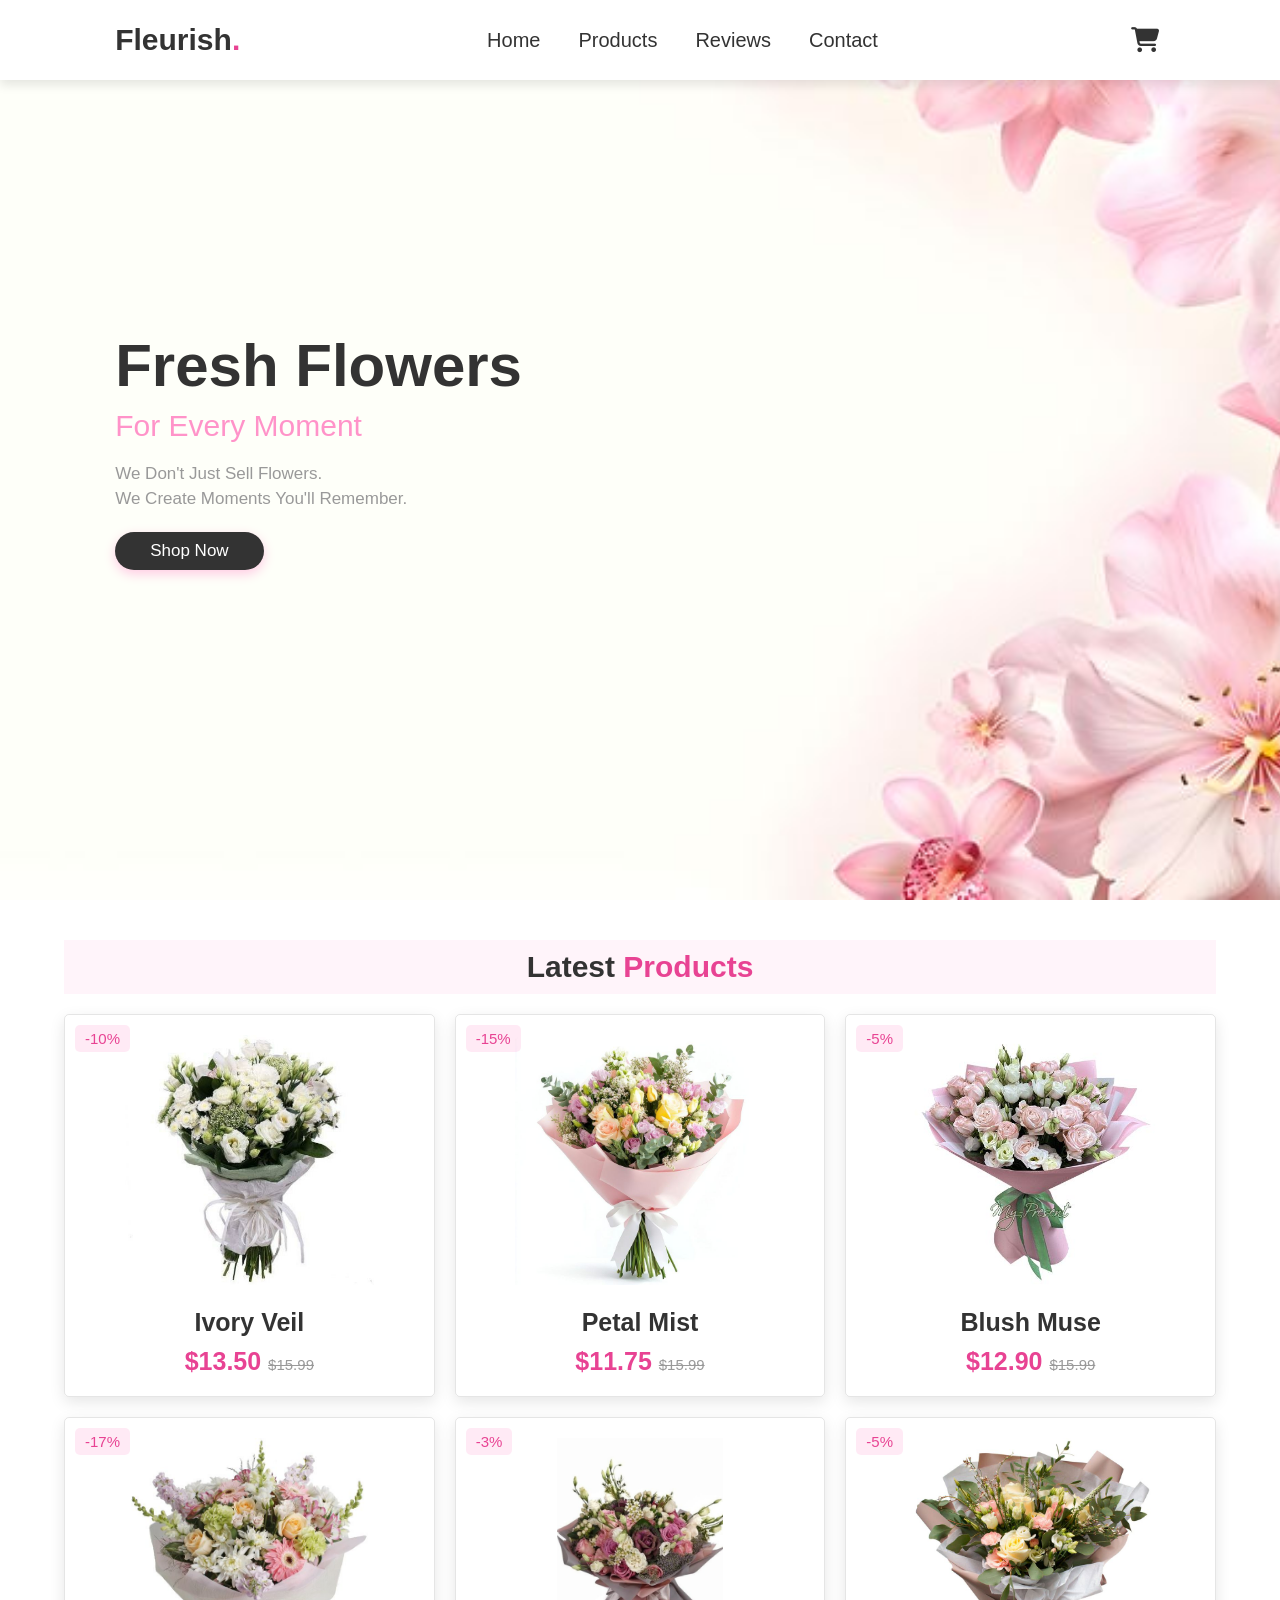
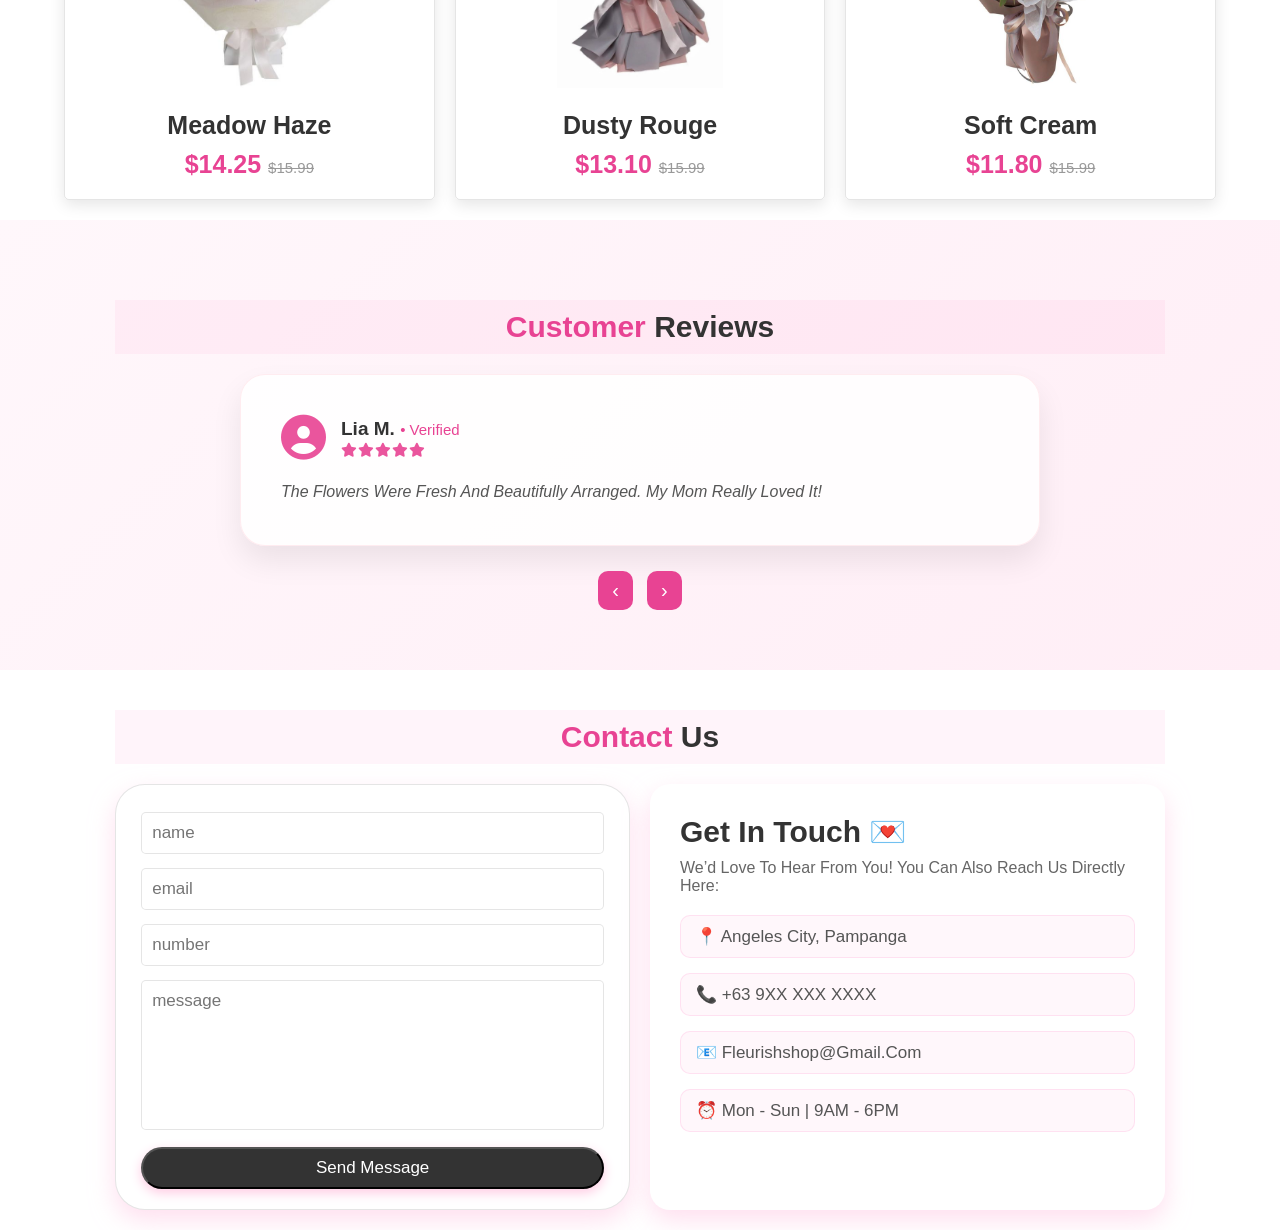
<file: index.html>
<!DOCTYPE html>
<html lang="en">
<head>
<meta charset="UTF-8">
<title>Fleurish 🌷</title>

<link rel="stylesheet" href="https://cdnjs.cloudflare.com/ajax/libs/font-awesome/6.5.0/css/all.min.css">
<link rel="stylesheet" href="style.css">

</head>


<body>

<header>
    <div class="menu-icon" onclick="toggleMenu()">
    <i class="fas fa-bars"></i></div>
    <a href="#" class="logo">fleurish<span>.</span></a>

    <nav class="navbar">
        <a href="#home">home</a>
        <a href="#products">products</a>
        <a href="#reviews">reviews</a>
        <a href="#contact">contact</a>
    </nav>

    <div class="icons">
        <a onclick="openCart()"><i class="fa-solid fa-cart-shopping"></i></a>

    </div>

</header>
<section class="home" id="home">

    <div class="content">
        <h3>Fresh Flowers</h3>
        <span>for Every Moment</span>
        <p>We Don't just sell flowers. <br>
            We create moments you'll remember.
        </p>
       <a href="#products" class="btn">Shop Now</a>
    </div>
</section>

<section class="products" id="products">

    <h1 class="heading"> latest <span>products</span></h1>

    <div class="box-container">

        <div class="box">
            <span class="discount">-10%</span>
            <div class="image">
                <img src="images/white.jpg" alt="">
                <div class="icons">
                    <a href="#" class="fas fa-heart"></a>
                    <a href="#" class="cart-btn">add to cart</a>
                    <a href="#" class="fas fa-share"></a>
                </div>
            </div>
            <div class="content">
                <h3>Ivory Veil</h3>
                <div class="price"> $13.50 <span>$15.99</span></div>
            </div>
        </div>

     <div class="box">
            <span class="discount">-15%</span>
            <div class="image">
                <img src="images/pic2.jpg" alt="">
                <div class="icons">
                    <a href="#" class="fas fa-heart"></a>
                    <a href="#" class="cart-btn">add to cart</a>
                    <a href="#" class="fas fa-share"></a>
                </div>
            </div>
            <div class="content">
                <h3>Petal Mist</h3>
                <div class="price"> $11.75 <span>$15.99</span></div>
            </div>
        </div>

    <div class="box">
            <span class="discount">-5%</span>
            <div class="image">
                <img src="images/pic3.jpg" alt="">
                <div class="icons">
                    <a href="#" class="fas fa-heart"></a>
                    <a href="#" class="cart-btn">add to cart</a>
                    <a href="#" class="fas fa-share"></a>
                </div>
            </div>
            <div class="content">
                <h3>Blush Muse</h3>
                <div class="price"> $12.90 <span>$15.99</span></div>
            </div>
        </div>

        <div class="box">
            <span class="discount">-17%</span>
            <div class="image">
                <img src="images/pic4.jpg" alt="">
                <div class="icons">
                    <a href="#" class="fas fa-heart"></a>
                    <a href="#" class="cart-btn">add to cart</a>
                    <a href="#" class="fas fa-share"></a>
                </div>
            </div>
            <div class="content">
                <h3>Meadow Haze</h3>
                <div class="price"> $14.25 <span>$15.99</span></div>
            </div>
        </div>

        <div class="box">
            <span class="discount">-3%</span>
            <div class="image">
                <img src="images/purple.jpg" alt="">
                <div class="icons">
                    <a href="#" class="fas fa-heart"></a>
                    <a href="#" class="cart-btn">add to cart</a>
                    <a href="#" class="fas fa-share"></a>
                </div>
            </div>
            <div class="content">
                <h3>Dusty Rouge</h3>
                <div class="price"> $13.10 <span>$15.99</span></div>
            </div>
        </div>

        <div class="box">
            <span class="discount">-5%</span>
            <div class="image">
                <img src="images/pic9.jpg" alt="">
                <div class="icons">
                    <a href="#" class="fas fa-heart"></a>
                    <a href="#" class="cart-btn">add to cart</a>
                    <a href="#" class="fas fa-share"></a>
                </div>
            </div>
            <div class="content">
                <h3>Soft Cream</h3>
                <div class="price"> $11.80 <span>$15.99</span></div>
            </div>
        </div>
        </div>
 </section>

 <section class="reviews" id="reviews">

  <h1 class="heading"><span>customer</span> reviews</h1>

  <div class="review-container">
  <div class="review-box active">
  <div class="user">
    <i class="fa-solid fa-circle-user"></i>
    <div>
      <h3>Lia M. <span class="review-meta">• Verified</span></h3>
      <div class="stars">
        <i class="fas fa-star"></i>
        <i class="fas fa-star"></i>
        <i class="fas fa-star"></i>
        <i class="fas fa-star"></i>
        <i class="fas fa-star"></i>
      </div>
    </div>
  </div>
  <p>The flowers were fresh and beautifully arranged. My mom really loved it!</p>
</div>

<div class="review-box">
  <div class="user">
    <i class="fa-solid fa-circle-user"></i>
    <div>
      <h3>Noah R. <span class="review-meta">• Verified</span></h3>
      <div class="stars">
        <i class="fas fa-star"></i>
        <i class="fas fa-star"></i>
        <i class="fas fa-star"></i>
        <i class="fas fa-star"></i>
      </div>
    </div>
  </div>
  <p>Very elegant bouquet. Perfect gift choice.</p>
</div>

<div class="review-box">
  <div class="user">
    <i class="fa-solid fa-circle-user"></i>
    <div>
      <h3>Ava K. <span class="review-meta">• Verified</span></h3>
      <div class="stars">
        <i class="fas fa-star"></i>
        <i class="fas fa-star"></i>
        <i class="fas fa-star"></i>
        <i class="fas fa-star"></i>
        <i class="fas fa-star"></i>
      </div>
    </div>
  </div>
  <p>Fast delivery and amazing quality. Highly recommended!</p>
</div>

<div class="review-box">
  <div class="user">
    <i class="fa-solid fa-circle-user"></i>
    <div>
      <h3>Eli S. <span class="review-meta">• Verified</span></h3>
      <div class="stars">
        <i class="fas fa-star"></i>
        <i class="fas fa-star"></i>
        <i class="fas fa-star"></i>
        <i class="fas fa-star"></i>
      </div>
    </div>
  </div>
  <p>The bouquet looked exactly like the photos. Very satisfied!</p>
</div>

<div class="review-box">
  <div class="user">
    <i class="fa-solid fa-circle-user"></i>
    <div>
      <h3>Ella T. <span class="review-meta">• Verified</span></h3>
      <div class="stars">
        <i class="fas fa-star"></i>
        <i class="fas fa-star"></i>
        <i class="fas fa-star"></i>
        <i class="fas fa-star"></i>
        <i class="fas fa-star"></i>
      </div>
    </div>
  </div>
  <p>Perfect gift. Very aesthetic and fresh flowers.</p>
</div>
  </div>
  <div class="review-controls">
    <button onclick="prevReview()">‹</button>
    <button onclick="nextReview()">›</button>
  </div>

</section>

<section class="contact" id="contact">
    
    <h1 class="heading"> <span> contact </span>us</h1>

    <div class="row">

        <form action="">
            <input type="text" placeholder="name" class="box">
            <input type="email" placeholder="email" class="box">
            <input type="number" placeholder="number" class="box">
            <textarea name="" class="box" placeholder="message" id="" cols="30" rows="10"></textarea>
            <button type="button" class="btn" onclick="sendMessage()">Send Message</button>
        </form>
        <div class="details">
    <h3>Get in Touch 💌</h3>
    <p class="subtitle">We’d love to hear from you! You can also reach us directly here:</p>

    <div class="info">
        <p>📍 Angeles City, Pampanga</p>
        <p>📞 +63 9XX XXX XXXX</p>
        <p>📧 fleurishshop@gmail.com</p>
        <p>⏰ Mon - Sun | 9AM - 6PM</p>
    </div>
</div>
    </div>
</section>

    </div>

<div id="favPopup" class="fav-popup"> Added to Favorites</div>

<div id="cartPanel" class="cart-panel"> <!-- changed side-panel → cart-panel -->
    <h2>Your Cart 🛒</h2>

    <div id="cartItems">
        <p id="emptyMsg">Your cart is empty 😭</p>
    </div>

    <h3 id="totalPrice">Total: $0</h3>

    <div class="checkout-box">
        <h3>Delivery</h3>
        <select>
            <option>Standard</option>
            <option>Express</option>
            <option>Same Day</option>
        </select>

        <h3>Payment</h3>
        <div class="payment-method">
            <label><input type="radio" name="pay"> Cash on Delivery</label><br>
            <label><input type="radio" name="pay"> GCash</label><br>
            <label><input type="radio" name="pay"> Card</label>
        </div>

        <button onclick="checkout()">Place Order</button>
        <button onclick="closeCart()" class="close-btn">Close</button> <!-- fixed class -->
    </div>
</div>

<!-- LOADING -->
<div id="loading" class="popup">
    <h2>Processing Payment...</h2>
    <div class="loader"></div>
</div>

<!-- TOAST -->
<div id="toast"></div>

<div id="successPopup" class="success-popup">
    <h2>Order Successful.</h2>
    <p>Thank you for ordering!</p>
</div>

<script src="script.js"></script>

</body>
</html>
</file>
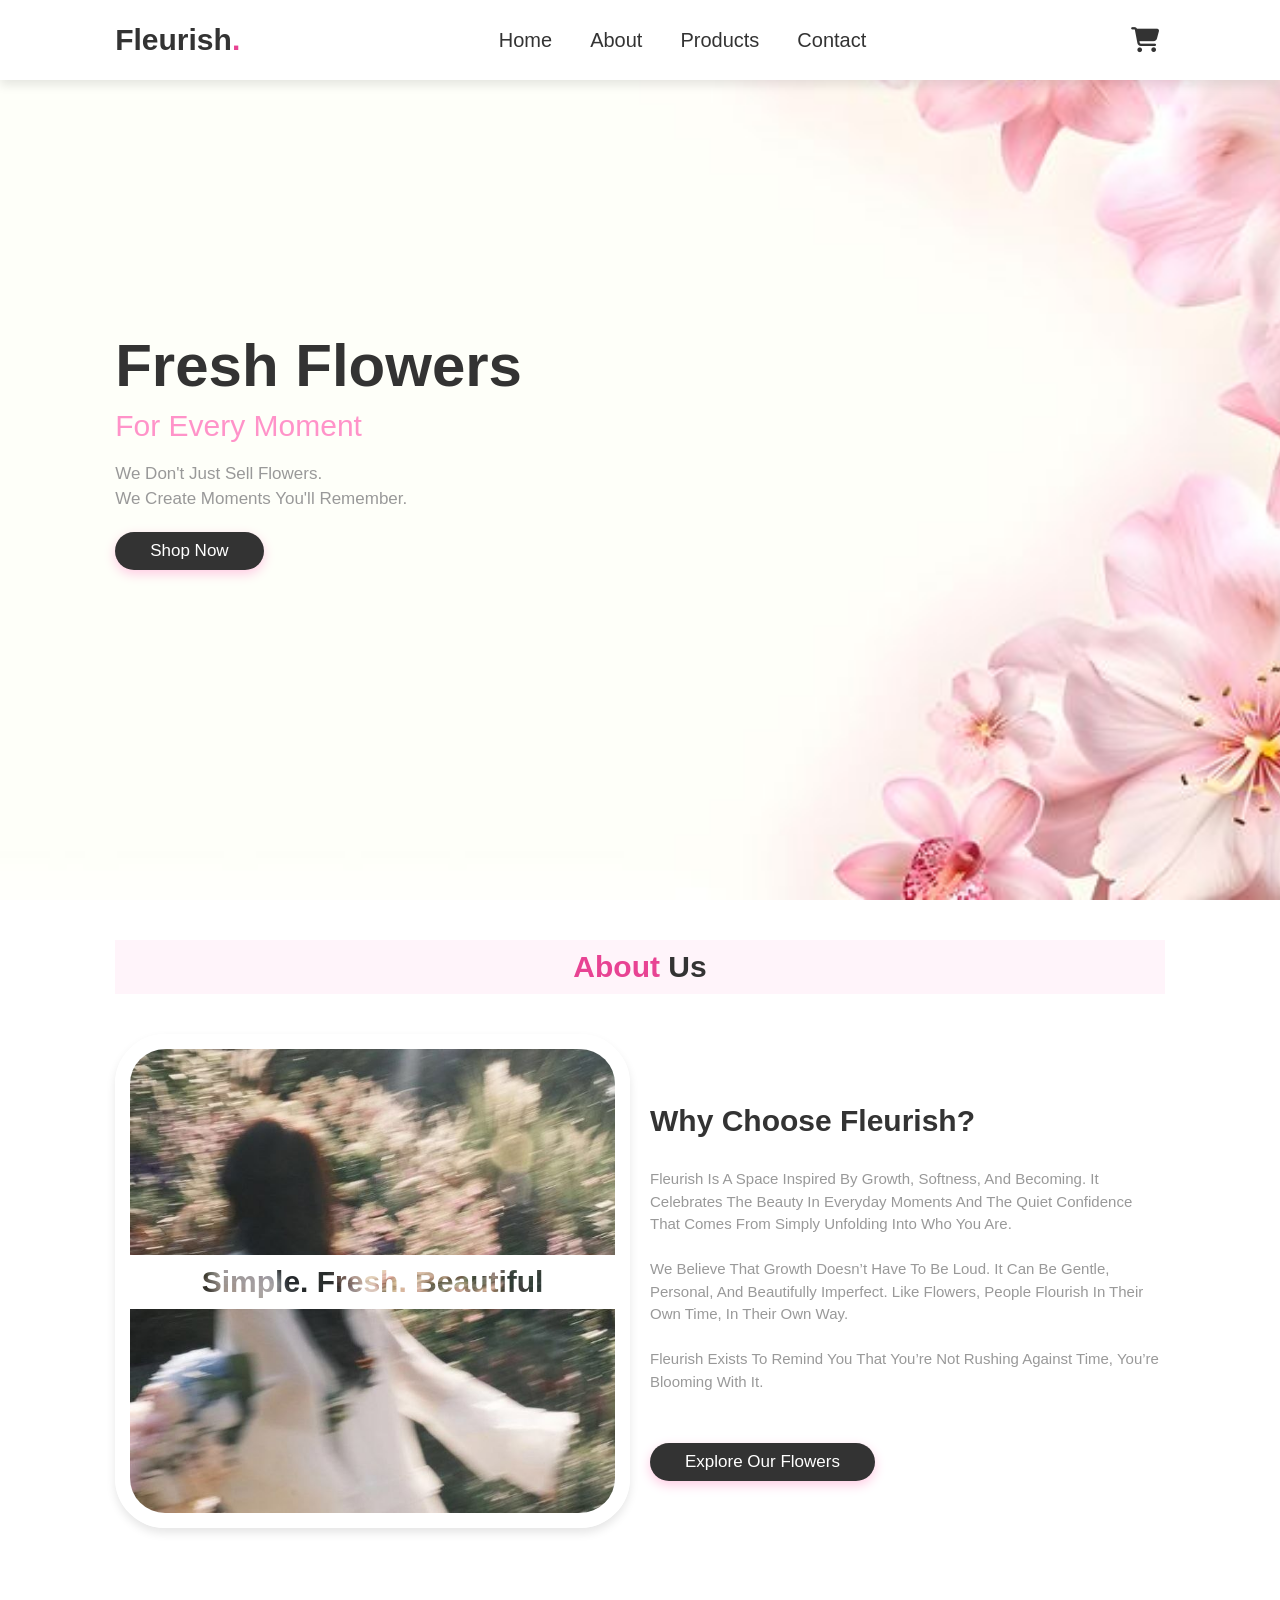
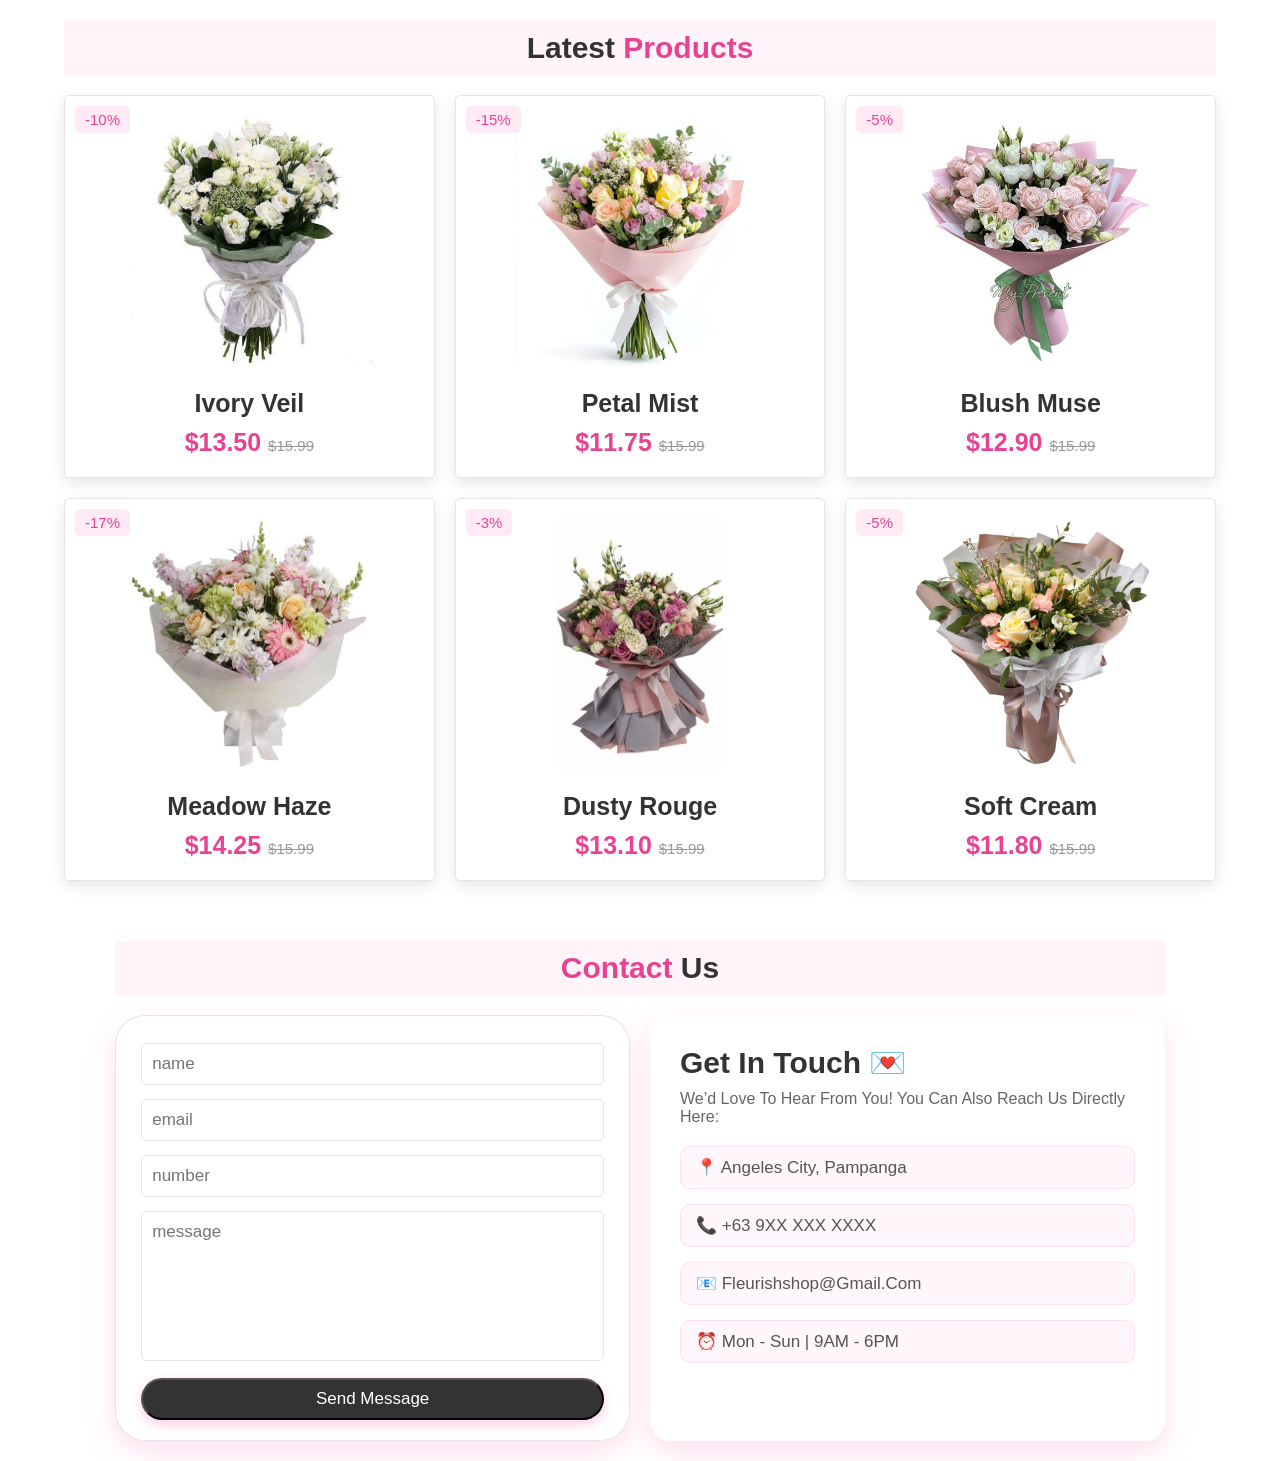
<file: flower.html>
<!DOCTYPE html>
<html lang="en">
<head>
<meta charset="UTF-8">
<title>Fleurish 🌷</title>

<link rel="stylesheet" href="https://cdnjs.cloudflare.com/ajax/libs/font-awesome/6.5.0/css/all.min.css">
<link rel="stylesheet" href="flower1.css">
</head>

<body>

<header>

    <div class="menu-icon" onclick="toggleMenu()">
    <i class="fas fa-bars"></i></div>
    <a href="#" class="logo">fleurish<span>.</span></a>

    <nav class="navbar">
        <a href="#home">home</a>
        <a href="#about">about</a>
        <a href="#products">products</a>
        <a href="#contact">contact</a>
    </nav>

    <div class="icons">
        <a onclick="openCart()"><i class="fa-solid fa-cart-shopping"></i></a>

    </div>

</header>
<section class="home" id="home">

    <div class="content">
        <h3>Fresh Flowers</h3>
        <span>for Every Moment</span>
        <p>We Don't just sell flowers. <br>
            We create moments you'll remember.
        </p>
       <a href="#about" class="btn">Shop Now</a>
    </div>
</section>

<section class="about"  id="about">
    
    <h1 class="heading"> <span> about </span> us </h1>
    
    <div class="row">
        <div class="picture-container">
        <img src="images/aboutus.jpg" alt="about us";>
        <h3>Simple. Fresh. Beautiful</h3>
        </div>


    <div class="content">
        <h3>Why Choose Fleurish?</h3>

   <p> Fleurish is a space inspired by growth, softness, and becoming. It celebrates the beauty in everyday moments and the quiet confidence that comes from simply unfolding into who you are. <br>

<br> We believe that growth doesn’t have to be loud. It can be gentle, personal, and beautifully imperfect. Like flowers, people flourish in their own time, in their own way.<br>

<br> Fleurish exists to remind you that you’re not rushing against time, you’re blooming with it.</p>
       <a href="#products" class="btn">Explore our Flowers</a>
        </div>
    </div>
</section>

<section class="products" id="products">

    <h1 class="heading"> latest <span>products</span></h1>

    <div class="box-container">

        <div class="box">
            <span class="discount">-10%</span>
            <div class="image">
                <img src="images/white.jpg" alt="">
                <div class="icons">
                    <a href="#" class="fas fa-heart"></a>
                    <a href="#" class="cart-btn">add to cart</a>
                    <a href="#" class="fas fa-share"></a>
                </div>
            </div>
            <div class="content">
                <h3>Ivory Veil</h3>
                <div class="price"> $13.50 <span>$15.99</span></div>
            </div>
        </div>

     <div class="box">
            <span class="discount">-15%</span>
            <div class="image">
                <img src="images/pic2.jpg" alt="">
                <div class="icons">
                    <a href="#" class="fas fa-heart"></a>
                    <a href="#" class="cart-btn">add to cart</a>
                    <a href="#" class="fas fa-share"></a>
                </div>
            </div>
            <div class="content">
                <h3>Petal Mist</h3>
                <div class="price"> $11.75 <span>$15.99</span></div>
            </div>
        </div>

    <div class="box">
            <span class="discount">-5%</span>
            <div class="image">
                <img src="images/pic3.jpg" alt="">
                <div class="icons">
                    <a href="#" class="fas fa-heart"></a>
                    <a href="#" class="cart-btn">add to cart</a>
                    <a href="#" class="fas fa-share"></a>
                </div>
            </div>
            <div class="content">
                <h3>Blush Muse</h3>
                <div class="price"> $12.90 <span>$15.99</span></div>
            </div>
        </div>

        <div class="box">
            <span class="discount">-17%</span>
            <div class="image">
                <img src="images/pic4.jpg" alt="">
                <div class="icons">
                    <a href="#" class="fas fa-heart"></a>
                    <a href="#" class="cart-btn">add to cart</a>
                    <a href="#" class="fas fa-share"></a>
                </div>
            </div>
            <div class="content">
                <h3>Meadow Haze</h3>
                <div class="price"> $14.25 <span>$15.99</span></div>
            </div>
        </div>

        <div class="box">
            <span class="discount">-3%</span>
            <div class="image">
                <img src="images/purple.jpg" alt="">
                <div class="icons">
                    <a href="#" class="fas fa-heart"></a>
                    <a href="#" class="cart-btn">add to cart</a>
                    <a href="#" class="fas fa-share"></a>
                </div>
            </div>
            <div class="content">
                <h3>Dusty Rouge</h3>
                <div class="price"> $13.10 <span>$15.99</span></div>
            </div>
        </div>

        <div class="box">
            <span class="discount">-5%</span>
            <div class="image">
                <img src="images/pic9.jpg" alt="">
                <div class="icons">
                    <a href="#" class="fas fa-heart"></a>
                    <a href="#" class="cart-btn">add to cart</a>
                    <a href="#" class="fas fa-share"></a>
                </div>
            </div>
            <div class="content">
                <h3>Soft Cream</h3>
                <div class="price"> $11.80 <span>$15.99</span></div>
            </div>
        </div>
        </div>
 </section>

<section class="contact" id="contact">
    
    <h1 class="heading"> <span> contact </span>us</h1>

    <div class="row">

        <form action="">
            <input type="text" placeholder="name" class="box">
            <input type="email" placeholder="email" class="box">
            <input type="number" placeholder="number" class="box">
            <textarea name="" class="box" placeholder="message" id="" cols="30" rows="10"></textarea>
            <button type="button" class="btn" onclick="sendMessage()">Send Message</button>
        </form>
        <div class="details">
    <h3>Get in Touch 💌</h3>
    <p class="subtitle">We’d love to hear from you! You can also reach us directly here:</p>

    <div class="info">
        <p>📍 Angeles City, Pampanga</p>
        <p>📞 +63 9XX XXX XXXX</p>
        <p>📧 fleurishshop@gmail.com</p>
        <p>⏰ Mon - Sun | 9AM - 6PM</p>
    </div>
</div>
    </div>
</section>

    </div>

<div id="favPopup" class="fav-popup"> Added to Favorites</div>

<div id="cartPanel" class="cart-panel"> <!-- changed side-panel → cart-panel -->
    <h2>Your Cart 🛒</h2>

    <div id="cartItems">
        <p id="emptyMsg">Your cart is empty 😭</p>
    </div>

    <h3 id="totalPrice">Total: $0</h3>

    <div class="checkout-box">
        <h3>Delivery</h3>
        <select>
            <option>Standard</option>
            <option>Express</option>
            <option>Same Day</option>
        </select>

        <h3>Payment</h3>
        <div class="payment-method">
            <label><input type="radio" name="pay"> Cash on Delivery</label><br>
            <label><input type="radio" name="pay"> GCash</label><br>
            <label><input type="radio" name="pay"> Card</label>
        </div>

        <button onclick="checkout()">Place Order</button>
        <button onclick="closeCart()" class="close-btn">Close</button> <!-- fixed class -->
    </div>
</div>

<!-- LOADING -->
<div id="loading" class="popup">
    <h2>Processing Payment...</h2>
    <div class="loader"></div>
</div>

<!-- TOAST -->
<div id="toast"></div>

<div id="successPopup" class="success-popup">
    <h2>Order Successful.</h2>
    <p>Thank you for ordering!</p>
</div>

<script src="flower2.js"></script>

</body>
</html>
</file>
<file: style.css>
:root{
    --pink:#e84393;
}

*{
   margin: 0;
   padding: 0;
   box-sizing: border-box;
   font-family: Verdana, Geneva, Tahoma, sans-serif;
   text-decoration: none;
   text-transform: capitalize;
   transition: .2s linear;
}

html{
    font-size: 62.5%;
    scroll-behavior: smooth;
    overflow-x: hidden;
}

section{
    padding: 2rem 9%;
}

.heading{
    text-align: center;
    font-size: 4rem;
    color: #333;
    padding: 1rem;
    margin: 2rem 0;
    background: rgba(255,51,153,.05);
}

.heading span{
    color:var(--pink);
}

.btn{
    display: inline-block;
    margin-top: 1rem;
    border-radius: 5rem;
    background:#333;
    color:#fff;
    padding: .9rem 3.5rem;
    cursor: pointer;
    font-size: 1.7rem;
    gap: 1;
    box-shadow: 0 4px 12px rgb(255, 203, 227);
}

.btn:hover{
    background: var(--pink);
    transform: translateY(-3px);
    box-shadow: 0 8px 20px rgba (0,0,0,0.15);
}

header{
    position: fixed;
    top: 0;
    left: 0;
    right: 0;
    background: #fff;
    padding: 2rem 9%;
    display: flex;
    align-items: center;
    justify-content: space-between;
    z-index: 1000;
    box-shadow: 0 .5rem 1rem rgba(0,0,0,.1);
}

header .logo{
    font-size: 3rem;
    font-weight: bolder;
    color: #333;
}

header .logo span{
    color: var(--pink);
}

header .navbar{
    display: flex;
    gap: 3.8rem;
    flex: 1;
    justify-content: center;
}

header .navbar a{
    font-size: 2rem;
    color: #333;
}

header .navbar a:hover{
    color: var(--pink);
}

header .icons a{
    font-size: 2.5rem;
    color: #333;
}


.home{
   display: flex;
   align-items: center;
   min-height: 100vh;
   background: url("images/wallpaper.jpg") no-repeat;
   background-size: cover;
   background-position: center;
   
}

.home .content{
    max-width: 50rem;
}

.home .content h3{
    font-size: 6rem;
    color:#333;
}

.home .content span{
    font-size: 3rem;
    color: rgba(255, 137, 196, 0.918);
    padding: 1rem 0;
    line-height: 1.7;
}

.home .content p{
    font-size: 1.7rem;
    color:#999;
    padding: 1rem 0;
    line-height: 1.5;
}

@media (max-width:991px){
    html{
        font-size:55%;
    }

    header{
        padding:2rem;
    }

    section{
        padding:2rem;
    }
}

@media (max-width:768px){

    .menu-icon{
        display:block;
    }

    header .navbar{
        position:absolute;
        top:100%;
        left:-100%;
        width:100%;
        background:#fff;
        flex-direction:column;
        text-align:center;
        transition:0.3s;
        box-shadow:0 .5rem 1rem rgba(0,0,0,.1);
    }

    header .navbar a{
        display:block;
        padding:1.5rem;
        font-size:2rem;
    }

    header .navbar.active{
        left:0;
    }

      .products .box-container{
        grid-template-columns: repeat(2, 1fr);
    }

    .products .box-container .box{
        flex: 0 0 calc(50% - 2rem);
    }
}

header .icons{
    display: flex;
    align-items: center;
    gap: 1.5rem;
    margin-left:auto;
}

header .icons a{
    font-size: 2.5rem;
    color: #333;
    display: flex;
    align-items: center;
    justify-content: center;
    width: 4rem;
    height: 4rem;
}

header .icons a:hover{
    color: var(--pink);
}

.menu-icon{
    font-size: 3rem;
    cursor: pointer;
    display: none;
}
@media (max-width:450px){

    html{
        font-size:50%;
    }

    header{
        padding:2rem;
    }

    section{
        padding:2rem;
    }
    
     .products .box-container{
        gap: 1.5rem;
    }

     .products .box-container .box{
        flex: 0 0 100%;
        max-width: 100%;
    }
    
}

.heading{
    font-size: 3rem;
}

.products{
    padding: 2rem 5%;
}
.products .box-container{
    display:flex;
    flex-wrap: wrap;
    gap: 2rem;
    justify-content: center;
    align-items: stretch;
}

.products .box-container .box{
    flex: 1 1 300px;
    margin:0;
    box-shadow: 0 .5rem 1.5rem rgba(0,0,0,.1);
    border-radius: .5rem;
    border: .1rem solid rgba(0,0,0,.1);
    position: relative;
}

.products .box-container .box .discount{
    position: absolute;
    top:1rem; 
    left:1rem;
    padding: .5rem 1rem; 
    font-size: 1.5rem;
    color: var(--pink);
    background: rgba(255,51,153,.1);
    z-index: 1;
    border-radius: .5rem;
}

.products .box-container .box .image{
    position: relative;
    text-align: center;
    padding-top: 2rem;
    overflow: hidden;
}

.products .box-container .box .image img{
    height:25rem;
}

.products .box-container .box:hover .image img{
    transform: scale(1.1);
}

.products .box-container .box .image .icons{
    position:absolute;
    bottom:-7rem; left:0; right:0;
    display:flex;
}

.products .box-container .box:hover .image .icons{
    bottom:0;
}

.products .box-container .box .image .icons a{
    height:5rem;
    line-height: 5rem;
    font-size:2rem;
    width:50%;
    background: var(--pink);
    color: #fff;

}

.products .box-container .box .image .icons .cart-btn{
    border-left: .1rem solid #fff7;
    border-right: .1rem solid #fff7;
    width:100%;
}

.products .box-container .box .image .icons a:hover{
    background: #333;
}

.products .box-container .box .content{
    padding:2rem;
    text-align: center;
}

.products .box-container .box .content h3{
    font-size: 2.5rem;
    color:#333;
}

.products .box-container .box .content .price{
    font-size: 2.5rem;
    color:var(--pink);
    font-weight: bolder;
    padding-top: 1rem;
}

.products .box-container .box .content .price span{
    font-size: 1.5rem;
    color:#999;
    font-weight: lighter;
    text-decoration: line-through;
}

/* container */

.reviews{
    padding: 6rem 9%;
    background: linear-gradient(135deg, #fff7fb, #ffeef6);
}

/* container */
.review-container{
    max-width: 800px;
    margin: auto;
}

/* CARD (light glass style, NO blur = no lag) */
.review-box{
    display: none;
    padding: 4rem;
    border-radius: 2.5rem;

    background: rgba(255, 255, 255, 0.85);
    border: 1px solid rgba(255, 182, 193, 0.25);

    box-shadow: 0 1.5rem 3rem rgba(0,0,0,0.08);

    transition: all 0.3s ease;
}

/* active review */
.review-box.active{
    display: block;
    animation: fadeIn 0.35s ease;
}

/* user section */
.user{
    display: flex;
    align-items: center;
    gap: 1.5rem;
    margin-bottom: 1.8rem;
}

/* avatar */
.user i{
    font-size: 4.5rem;
    color: var(--pink);
    opacity: 0.9;
}

/* name */
.user h3{
    font-size: 1.9rem;
    color: #333;
}

/* rating */
.user span{
    font-size: 1.5rem;
    color: var(--pink);
}

/* text */
.review-box p{
    font-size: 1.6rem;
    color: #555;
    line-height: 1.7;
    font-style: italic;
}

/* buttons */
.review-controls{
    text-align: center;
    margin-top: 2.5rem;
}

.review-controls button{
    background: var(--pink);
    border: none;
    color: #fff;
    font-size: 2rem;
    padding: .8rem 1.4rem;
    margin: 0 .5rem;
    border-radius: 1rem;
    cursor: pointer;
    transition: 0.3s;
}

.review-controls button:hover{
    background: #333;
    transform: translateY(-2px);
}

/* simple fade animation (FAST) */
@keyframes fadeIn{
    from{
        opacity: 0;
        transform: translateY(8px);
    }
    to{
        opacity: 1;
        transform: translateY(0);
    }
}

.review-meta {
    font-size: 1.2rem;
    color: #999;
    font-weight: normal;
}

.stars {
    display: flex;
    align-items: center;
    gap: 1px; 
    margin-top: 0.3rem;
}

.stars i {
    color: #e84393;
    font-size: 1.4rem;
}

/*contact*/

.contact .row{
    display:flex;
    flex-wrap:wrap;
    gap: 2rem;
    align-items: stretch; /* equal height */
}

/* FORM */
.contact .row form{
    flex:1 1 45rem;
    padding:2rem 2.5rem;
    box-shadow: 0 1rem 2.5rem rgba(255, 201, 228, .6);
    border: .1rem solid rgba(0,0,0,.1);
    background: #fff;
    border-radius: 3rem;

    display: flex;
    flex-direction: column;
}

/* INPUT BOX */
.contact .row form .box{
    padding:1rem;
    font-size: 1.7rem;
    color:#333;
    text-transform: none;
    border: .1rem solid rgba(0,0,0,.1);
    border-radius: .5rem;
    margin:.7rem 0;
    width:100%;
}

.contact .row form .box:focus{
    border-color: #ff69b4;
    box-shadow: 0 0 1.2rem rgba(255,105,180,.6);
    outline: none;
}

/* TEXTAREA */
.contact .row form textarea{
    height: 15rem;
    resize:none;
}

/* DETAILS CARD */
.contact .details{
    flex:1 1 45rem;
    padding: 3rem;
    background: #fff;
    border-radius: 2rem;
    box-shadow: 0 1rem 2.5rem rgba(255, 201, 228, .6);

    display: flex;
    flex-direction: column;
    justify-content: flex-start; /* FIX: prevents text being pushed down */
}

/* TITLE */
.contact .details h3{
    font-size: 3rem;
    margin-bottom: 1rem;
    color: #333;
    font-weight: 600;
}

/* SUBTITLE */
.contact .details .subtitle{
    font-size: 1.6rem;
    color: #666;
    margin-bottom: 2rem;
}

/* INFO WRAPPER */
.contact .details .info{
    display: flex;
    flex-direction: column;
    gap: 1.5rem;
}

/* INFO BOX */
.contact .details .info p{
    font-size: 1.7rem;
    color: #555;
    display: flex;
    align-items: center;
    gap: 1rem;
    padding: 1rem 1.5rem;
    background: #fff7fb;
    border-radius: 1rem;
    border: 1px solid rgba(255,105,180,.15);
    transition: 0.3s;
}

/* HOVER */
.contact .details .info p:hover{
    transform: translateX(5px);
    background: #ffe6f0;
}
/* ===== CART & WISHLIST UI ===== */
.cart-panel {
    position: fixed;
    top: 0;
    right: -100%;
    width: 400px; /* FIXED (from 350px) */
    max-width: 90%; /* ADDED */
    height: 100%;
    background: #fff;
    box-shadow: -5px 0 15px rgba(0,0,0,0.2);
    padding: 2rem;
    transition: 0.3s;
    z-index: 9999;
    overflow-y: auto;
}

.cart-panel.active {
    right: 0;
}

.cart-panel h2 {
    margin-bottom: 1rem;
}

/* ===== CART ITEM ===== */
.cart-item {
    display: flex;
    gap: 1.5rem;
    margin-bottom: 2rem;
    align-items: center;
}

.cart-item img {
    width: 60px;
    height: 60px;
    object-fit: cover;
    border-radius: 10px;
}

.cart-item h4 {
    font-size: 1.6rem !important;
    margin-bottom: 0.3rem;
}

.cart-item p {
    font-size: 1.3rem !important;
    color: #e84393;
}

/* ===== SIDE PANEL ===== */
.side-panel{
    position: fixed;
    top: 0;
    right: -100%;
    width: 350px;
    height: 100%;
    background: #fff;
    box-shadow: -2px 0 20px rgba(0,0,0,.2);
    z-index: 3000;
    padding: 2rem;
    overflow-y: auto;
    transition: .3s;
}

.side-panel.active{
    right: 0;
}

.item{
    display: flex;
    gap: 1.5rem;
    margin-bottom: 2rem;
    align-items: center;
    border-bottom: 1px solid #eee;
    padding-bottom: 1.2rem;
}

/* ===== IMAGE FIX ===== */
.item img {
    width: 75px;
    height: 75px;
    object-fit: cover;
    border-radius: 10px;
}

/* ===== PRICE FIX ===== */
.item p {
    font-size: 15px;
    font-weight: 500;
}

.item h4{
    font-size: 1.6rem !important;
    margin-bottom: 0.3rem;
}


/* ===== QTY ===== */
.qty{
    display: flex;
    gap: .5rem;
    align-items: center;
}

.qty button{
    padding: .3rem .7rem;
    border: none;
    background: var(--pink);
    color: #fff;
    cursor: pointer;
}

/* ===== CHECKOUT ===== */
.checkout-box{
    margin-top: 2rem;
    padding-top: 2rem;
    border-top: 1px solid #ddd;
}

/* ADDED SPACING FIX */
.checkout-box h3{
    margin-top: 1.5rem;
    margin-bottom: .5rem;
}

.checkout-box select{
    width: 100%;
    padding: .8rem;
    margin-top: .5rem;
    border-radius: 8px;
}

.payment-method{
    margin-top: 1rem;
}

/* ===== POPUPS ===== */
.popup{
     position: fixed; 
     top: 50%; 
     left: 50%; 
     transform: translate(-50%, -50%); 
     background: #fff; 
     padding: 2rem; 
     box-shadow: 0 0 20px rgba(0,0,0,.2); 
     display: none; 
     z-index: 2000; 
     border-radius: 1rem; 
     width: 320px; 
    }

/* ===== TOAST ===== */
#toast{
    position: fixed;
    bottom: 20px;
    right: 20px;
    background: #333;
    color: #fff;
    padding: 1rem 2rem;
    border-radius: 1rem;
    display: none;
    font-size: 1.4rem !important;
    z-index: 3000;
}

/* ===== LOADER ===== */
.loader{
    width: 50px;
    height: 50px;
    border: 5px solid #ddd;
    border-top: 5px solid var(--pink);
    border-radius: 50%;
    animation: spin 1s linear infinite;
    margin: 1rem auto;
}

@keyframes spin{
    100%{transform: rotate(360deg);}
}

/* ===== FAVORITE POPUP ===== */
.fav-popup {
    position: fixed;
    top: 50%;
    left: 50%;
    transform: translate(-50%, -50%) scale(0.5);
    background: #e84393;
    color: #fff;
    padding: 1.5rem 3rem;
    border-radius: 20px;
    font-size: 2rem;
    opacity: 0;
    z-index: 9999;
    transition: 0.3s ease;
}

.fav-popup.show {
    opacity: 1;
    transform: translate(-50%, -50%) scale(1);
}

/* ===== BUTTON FIXES ===== */
.checkout-box button{
    width: 100%;
    padding: 1.2rem;
    font-size: 1.6rem;
    border: none;
    border-radius: 10px;
    background: var(--pink);
    color: #fff;
    cursor: pointer;
    margin-top: 1rem;
    transition: 0.3s;
}

.checkout-box button:hover{
    background: #333;
}

.close-btn{
    width: 100%;
    padding: 1.2rem;
    font-size: 1.6rem;
    border: none;
    border-radius: 10px;
    background: #333;
    color: #fff;
    cursor: pointer;
    margin-top: 1rem;
    transition: 0.3s;
}

.close-btn:hover{
    background: var(--pink);
}

/* ===== SUCCESS POPUP ===== */
.success-popup{
    position: fixed;
    top: 50%;
    left: 50%;
    transform: translate(-50%, -50%) scale(0.7);
    background: whitesmoke;
    padding: 3rem;
    border-radius: 20px;
    text-align: center;
    box-shadow: 0 0 25px rgba(0,0,0,.2);
    z-index: 9999;
    display: none;
    transition: 0.3s ease;
}

.success-popup.show{
    display: block;
    transform: translate(-50%, -50%) scale(1);
}

.success-popup h2{
    font-size: 2.5rem;
    color: var(--pink);
    margin-bottom: 1rem;
}

.success-popup p{
    font-size: 1.5rem;
    color: #333;
}

/* ===== ENSURE BASE FONT SIZE ===== */
body{
    font-size: 15px;
}

#loading.popup {
    width: 320px;
    padding: 2rem;
    text-align: center;
}

#loading.popup h2 {
    font-size: 1.8rem;
    margin-bottom: 1rem;
}
</file>
<file: flower1.css>
:root{
    --pink:#e84393;
}

*{
   margin: 0;
   padding: 0;
   box-sizing: border-box;
   font-family: Verdana, Geneva, Tahoma, sans-serif;
   text-decoration: none;
   text-transform: capitalize;
   transition: .2s linear;
}

html{
    font-size: 62.5%;
    scroll-behavior: smooth;
    overflow-x: hidden;
}

section{
    padding: 2rem 9%;
}

.heading{
    text-align: center;
    font-size: 4rem;
    color: #333;
    padding: 1rem;
    margin: 2rem 0;
    background: rgba(255,51,153,.05);
}

.heading span{
    color:var(--pink);
}

.btn{
    display: inline-block;
    margin-top: 1rem;
    border-radius: 5rem;
    background:#333;
    color:#fff;
    padding: .9rem 3.5rem;
    cursor: pointer;
    font-size: 1.7rem;
    gap: 1;
    box-shadow: 0 4px 12px rgb(255, 203, 227);
}

.btn:hover{
    background: var(--pink);
    transform: translateY(-3px);
    box-shadow: 0 8px 20px rgba (0,0,0,0.15);
}

header{
    position: fixed;
    top: 0;
    left: 0;
    right: 0;
    background: #fff;
    padding: 2rem 9%;
    display: flex;
    align-items: center;
    justify-content: space-between;
    z-index: 1000;
    box-shadow: 0 .5rem 1rem rgba(0,0,0,.1);
}

header .logo{
    font-size: 3rem;
    font-weight: bolder;
    color: #333;
}

header .logo span{
    color: var(--pink);
}

header .navbar{
    display: flex;
    gap: 3.8rem;
    flex: 1;
    justify-content: center;
}

header .navbar a{
    font-size: 2rem;
    color: #333;
}

header .navbar a:hover{
    color: var(--pink);
}

header .icons a{
    font-size: 2.5rem;
    color: #333;
}


.home{
   display: flex;
   align-items: center;
   min-height: 100vh;
   background: url("images/wallpaper.jpg") no-repeat;
   background-size: cover;
   background-position: center;
   
}

.home .content{
    max-width: 50rem;
}

.home .content h3{
    font-size: 6rem;
    color:#333;
}

.home .content span{
    font-size: 3rem;
    color: rgba(255, 137, 196, 0.918);
    padding: 1rem 0;
    line-height: 1.7;
}

.home .content p{
    font-size: 1.7rem;
    color:#999;
    padding: 1rem 0;
    line-height: 1.5;
}

@media (max-width:991px){
    html{
        font-size:55%;
    }

    header{
        padding:2rem;
    }

    section{
        padding:2rem;
    }
}

@media (max-width:768px){

    .menu-icon{
        display:block;
    }

    header .navbar{
        position:absolute;
        top:100%;
        left:-100%;
        width:100%;
        background:#fff;
        flex-direction:column;
        text-align:center;
        transition:0.3s;
        box-shadow:0 .5rem 1rem rgba(0,0,0,.1);
    }

    header .navbar a{
        display:block;
        padding:1.5rem;
        font-size:2rem;
    }

    header .navbar.active{
        left:0;
    }

      .products .box-container{
        grid-template-columns: repeat(2, 1fr);
    }

    .products .box-container .box{
        flex: 0 0 calc(50% - 2rem);
    }
}

header .icons{
    display: flex;
    align-items: center;
    gap: 1.5rem;
    margin-left:auto;
}

header .icons a{
    font-size: 2.5rem;
    color: #333;
    display: flex;
    align-items: center;
    justify-content: center;
    width: 4rem;
    height: 4rem;
}

header .icons a:hover{
    color: var(--pink);
}

.menu-icon{
    font-size: 3rem;
    cursor: pointer;
    display: none;
}
@media (max-width:450px){

    html{
        font-size:50%;
    }

    header{
        padding:2rem;
    }

    section{
        padding:2rem;
    }
    
     .products .box-container{
        gap: 1.5rem;
    }

     .products .box-container .box{
        flex: 0 0 100%;
        max-width: 100%;
    }
    
}

.heading{
    font-size: 3rem;
}

.about .row{
    display: flex;
    align-items: center;
    gap:2rem;
    flex-wrap: wrap;
    padding: 2rem 0;
    padding-bottom:3rem;
}

.about .row .picture-container{
    flex: 1 1 40rem;
    position: relative;
}

.about .row .picture-container img{
    width: 100%;
    border: 1.5rem solid #fff;
    border-radius: 5rem;
    box-shadow: 0 .5rem 1rem rgba(0,0,0,.1);
    height:100%;
    object-fit:cover;
}

.about .row .picture-container h3{
    position: absolute;
    top: 50%; transform: translateY(-50%);
    font-size: 3rem;
    background: #fff;
    width: 100%;
    padding: 1rem 2rem;
    text-align:center;
    mix-blend-mode: screen;
}

.about .row .content{
    flex:1 1 40rem;
}

.about .row .content h3{
    font-size: 3rem;
    line-height: 2.5;
    color: #333;
}

.about .row .content p{
    font-size: 1.5rem;
    color: #999;
    padding: 4rem 0;
    padding-top: 1rem;
    line-height: 1.5;
}

.products{
    padding: 2rem 5%;
}
.products .box-container{
    display:flex;
    flex-wrap: wrap;
    gap: 2rem;
    justify-content: center;
    align-items: stretch;
}

.products .box-container .box{
    flex: 1 1 300px;
    margin:0;
    box-shadow: 0 .5rem 1.5rem rgba(0,0,0,.1);
    border-radius: .5rem;
    border: .1rem solid rgba(0,0,0,.1);
    position: relative;
}

.products .box-container .box .discount{
    position: absolute;
    top:1rem; 
    left:1rem;
    padding: .5rem 1rem; 
    font-size: 1.5rem;
    color: var(--pink);
    background: rgba(255,51,153,.1);
    z-index: 1;
    border-radius: .5rem;
}

.products .box-container .box .image{
    position: relative;
    text-align: center;
    padding-top: 2rem;
    overflow: hidden;
}

.products .box-container .box .image img{
    height:25rem;
}

.products .box-container .box:hover .image img{
    transform: scale(1.1);
}

.products .box-container .box .image .icons{
    position:absolute;
    bottom:-7rem; left:0; right:0;
    display:flex;
}

.products .box-container .box:hover .image .icons{
    bottom:0;
}

.products .box-container .box .image .icons a{
    height:5rem;
    line-height: 5rem;
    font-size:2rem;
    width:50%;
    background: var(--pink);
    color: #fff;

}

.products .box-container .box .image .icons .cart-btn{
    border-left: .1rem solid #fff7;
    border-right: .1rem solid #fff7;
    width:100%;
}

.products .box-container .box .image .icons a:hover{
    background: #333;
}

.products .box-container .box .content{
    padding:2rem;
    text-align: center;
}

.products .box-container .box .content h3{
    font-size: 2.5rem;
    color:#333;
}

.products .box-container .box .content .price{
    font-size: 2.5rem;
    color:var(--pink);
    font-weight: bolder;
    padding-top: 1rem;
}

.products .box-container .box .content .price span{
    font-size: 1.5rem;
    color:#999;
    font-weight: lighter;
    text-decoration: line-through;
}

.contact .row{
    display:flex;
    flex-wrap:wrap;
    gap: 2rem;
    align-items: stretch; /* equal height */
}

/* FORM */
.contact .row form{
    flex:1 1 45rem;
    padding:2rem 2.5rem;
    box-shadow: 0 1rem 2.5rem rgba(255, 201, 228, .6);
    border: .1rem solid rgba(0,0,0,.1);
    background: #fff;
    border-radius: 3rem;

    display: flex;
    flex-direction: column;
}

/* INPUT BOX */
.contact .row form .box{
    padding:1rem;
    font-size: 1.7rem;
    color:#333;
    text-transform: none;
    border: .1rem solid rgba(0,0,0,.1);
    border-radius: .5rem;
    margin:.7rem 0;
    width:100%;
}

.contact .row form .box:focus{
    border-color: #ff69b4;
    box-shadow: 0 0 1.2rem rgba(255,105,180,.6);
    outline: none;
}

/* TEXTAREA */
.contact .row form textarea{
    height: 15rem;
    resize:none;
}

/* DETAILS CARD */
.contact .details{
    flex:1 1 45rem;
    padding: 3rem;
    background: #fff;
    border-radius: 2rem;
    box-shadow: 0 1rem 2.5rem rgba(255, 201, 228, .6);

    display: flex;
    flex-direction: column;
    justify-content: flex-start; /* FIX: prevents text being pushed down */
}

/* TITLE */
.contact .details h3{
    font-size: 3rem;
    margin-bottom: 1rem;
    color: #333;
    font-weight: 600;
}

/* SUBTITLE */
.contact .details .subtitle{
    font-size: 1.6rem;
    color: #666;
    margin-bottom: 2rem;
}

/* INFO WRAPPER */
.contact .details .info{
    display: flex;
    flex-direction: column;
    gap: 1.5rem;
}

/* INFO BOX */
.contact .details .info p{
    font-size: 1.7rem;
    color: #555;
    display: flex;
    align-items: center;
    gap: 1rem;
    padding: 1rem 1.5rem;
    background: #fff7fb;
    border-radius: 1rem;
    border: 1px solid rgba(255,105,180,.15);
    transition: 0.3s;
}

/* HOVER */
.contact .details .info p:hover{
    transform: translateX(5px);
    background: #ffe6f0;
}
/* ===== CART & WISHLIST UI ===== */
.cart-panel {
    position: fixed;
    top: 0;
    right: -100%;
    width: 400px; /* FIXED (from 350px) */
    max-width: 90%; /* ADDED */
    height: 100%;
    background: #fff;
    box-shadow: -5px 0 15px rgba(0,0,0,0.2);
    padding: 2rem;
    transition: 0.3s;
    z-index: 9999;
    overflow-y: auto;
}

.cart-panel.active {
    right: 0;
}

.cart-panel h2 {
    margin-bottom: 1rem;
}

/* ===== CART ITEM ===== */
.cart-item {
    display: flex;
    gap: 1.5rem;
    margin-bottom: 2rem;
    align-items: center;
}

.cart-item img {
    width: 60px;
    height: 60px;
    object-fit: cover;
    border-radius: 10px;
}

.cart-item h4 {
    font-size: 1.6rem !important;
    margin-bottom: 0.3rem;
}

.cart-item p {
    font-size: 1.3rem !important;
    color: #e84393;
}

/* ===== SIDE PANEL ===== */
.side-panel{
    position: fixed;
    top: 0;
    right: -100%;
    width: 350px;
    height: 100%;
    background: #fff;
    box-shadow: -2px 0 20px rgba(0,0,0,.2);
    z-index: 3000;
    padding: 2rem;
    overflow-y: auto;
    transition: .3s;
}

.side-panel.active{
    right: 0;
}

.item{
    display: flex;
    gap: 1.5rem;
    margin-bottom: 2rem;
    align-items: center;
    border-bottom: 1px solid #eee;
    padding-bottom: 1.2rem;
}

/* ===== IMAGE FIX ===== */
.item img {
    width: 75px;
    height: 75px;
    object-fit: cover;
    border-radius: 10px;
}

/* ===== PRICE FIX ===== */
.item p {
    font-size: 15px;
    font-weight: 500;
}

.item h4{
    font-size: 1.6rem !important;
    margin-bottom: 0.3rem;
}


/* ===== QTY ===== */
.qty{
    display: flex;
    gap: .5rem;
    align-items: center;
}

.qty button{
    padding: .3rem .7rem;
    border: none;
    background: var(--pink);
    color: #fff;
    cursor: pointer;
}

/* ===== CHECKOUT ===== */
.checkout-box{
    margin-top: 2rem;
    padding-top: 2rem;
    border-top: 1px solid #ddd;
}

/* ADDED SPACING FIX */
.checkout-box h3{
    margin-top: 1.5rem;
    margin-bottom: .5rem;
}

.checkout-box select{
    width: 100%;
    padding: .8rem;
    margin-top: .5rem;
    border-radius: 8px;
}

.payment-method{
    margin-top: 1rem;
}

/* ===== POPUPS ===== */
.popup{
     position: fixed; 
     top: 50%; 
     left: 50%; 
     transform: translate(-50%, -50%); 
     background: #fff; 
     padding: 2rem; 
     box-shadow: 0 0 20px rgba(0,0,0,.2); 
     display: none; 
     z-index: 2000; 
     border-radius: 1rem; 
     width: 320px; 
    }

/* ===== TOAST ===== */
#toast{
    position: fixed;
    bottom: 20px;
    right: 20px;
    background: #333;
    color: #fff;
    padding: 1rem 2rem;
    border-radius: 1rem;
    display: none;
    font-size: 1.4rem !important;
    z-index: 3000;
}

/* ===== LOADER ===== */
.loader{
    width: 50px;
    height: 50px;
    border: 5px solid #ddd;
    border-top: 5px solid var(--pink);
    border-radius: 50%;
    animation: spin 1s linear infinite;
    margin: 1rem auto;
}

@keyframes spin{
    100%{transform: rotate(360deg);}
}

/* ===== FAVORITE POPUP ===== */
.fav-popup {
    position: fixed;
    top: 50%;
    left: 50%;
    transform: translate(-50%, -50%) scale(0.5);
    background: #e84393;
    color: #fff;
    padding: 1.5rem 3rem;
    border-radius: 20px;
    font-size: 2rem;
    opacity: 0;
    z-index: 9999;
    transition: 0.3s ease;
}

.fav-popup.show {
    opacity: 1;
    transform: translate(-50%, -50%) scale(1);
}

/* ===== BUTTON FIXES ===== */
.checkout-box button{
    width: 100%;
    padding: 1.2rem;
    font-size: 1.6rem;
    border: none;
    border-radius: 10px;
    background: var(--pink);
    color: #fff;
    cursor: pointer;
    margin-top: 1rem;
    transition: 0.3s;
}

.checkout-box button:hover{
    background: #333;
}

.close-btn{
    width: 100%;
    padding: 1.2rem;
    font-size: 1.6rem;
    border: none;
    border-radius: 10px;
    background: #333;
    color: #fff;
    cursor: pointer;
    margin-top: 1rem;
    transition: 0.3s;
}

.close-btn:hover{
    background: var(--pink);
}

/* ===== SUCCESS POPUP ===== */
.success-popup{
    position: fixed;
    top: 50%;
    left: 50%;
    transform: translate(-50%, -50%) scale(0.7);
    background: whitesmoke;
    padding: 3rem;
    border-radius: 20px;
    text-align: center;
    box-shadow: 0 0 25px rgba(0,0,0,.2);
    z-index: 9999;
    display: none;
    transition: 0.3s ease;
}

.success-popup.show{
    display: block;
    transform: translate(-50%, -50%) scale(1);
}

.success-popup h2{
    font-size: 2.5rem;
    color: var(--pink);
    margin-bottom: 1rem;
}

.success-popup p{
    font-size: 1.5rem;
    color: #333;
}

/* ===== ENSURE BASE FONT SIZE ===== */
body{
    font-size: 15px;
}

#loading.popup {
    width: 320px;
    padding: 2rem;
    text-align: center;
}

#loading.popup h2 {
    font-size: 1.8rem;
    margin-bottom: 1rem;
}
</file>
